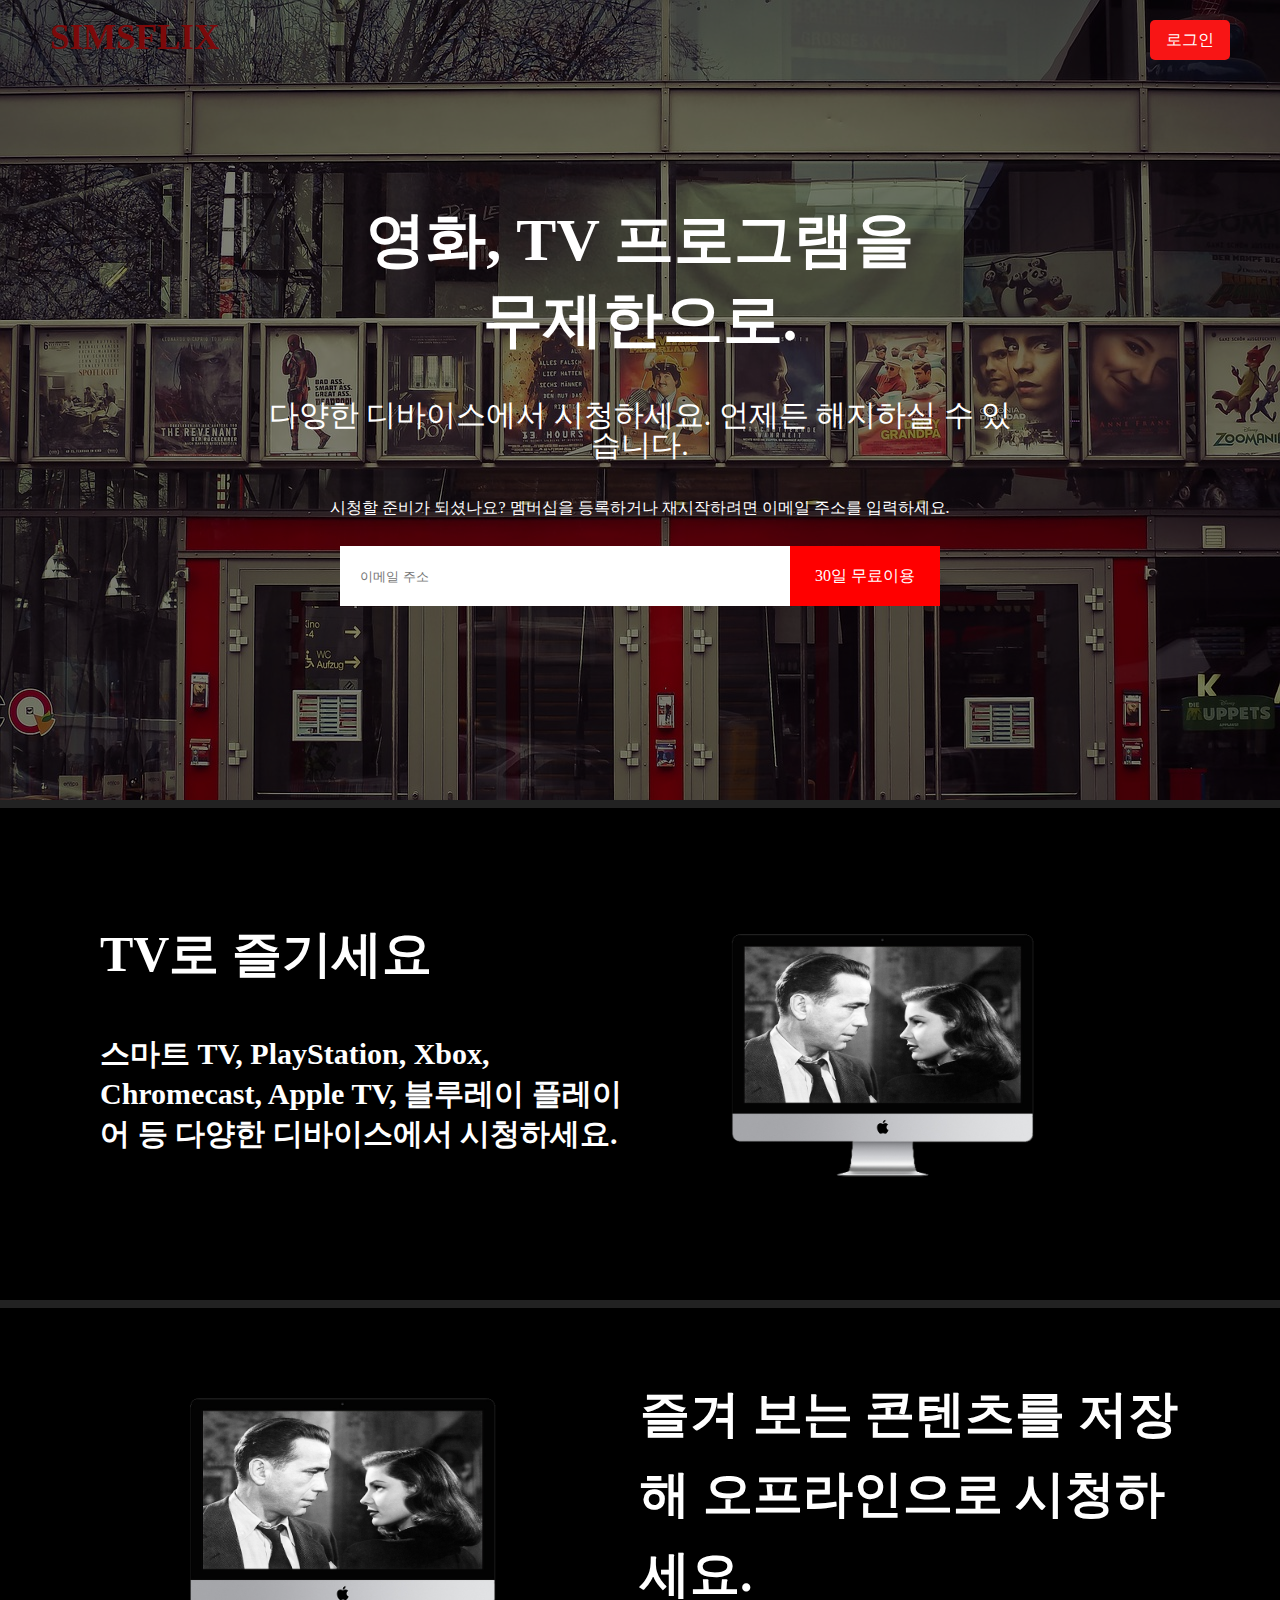
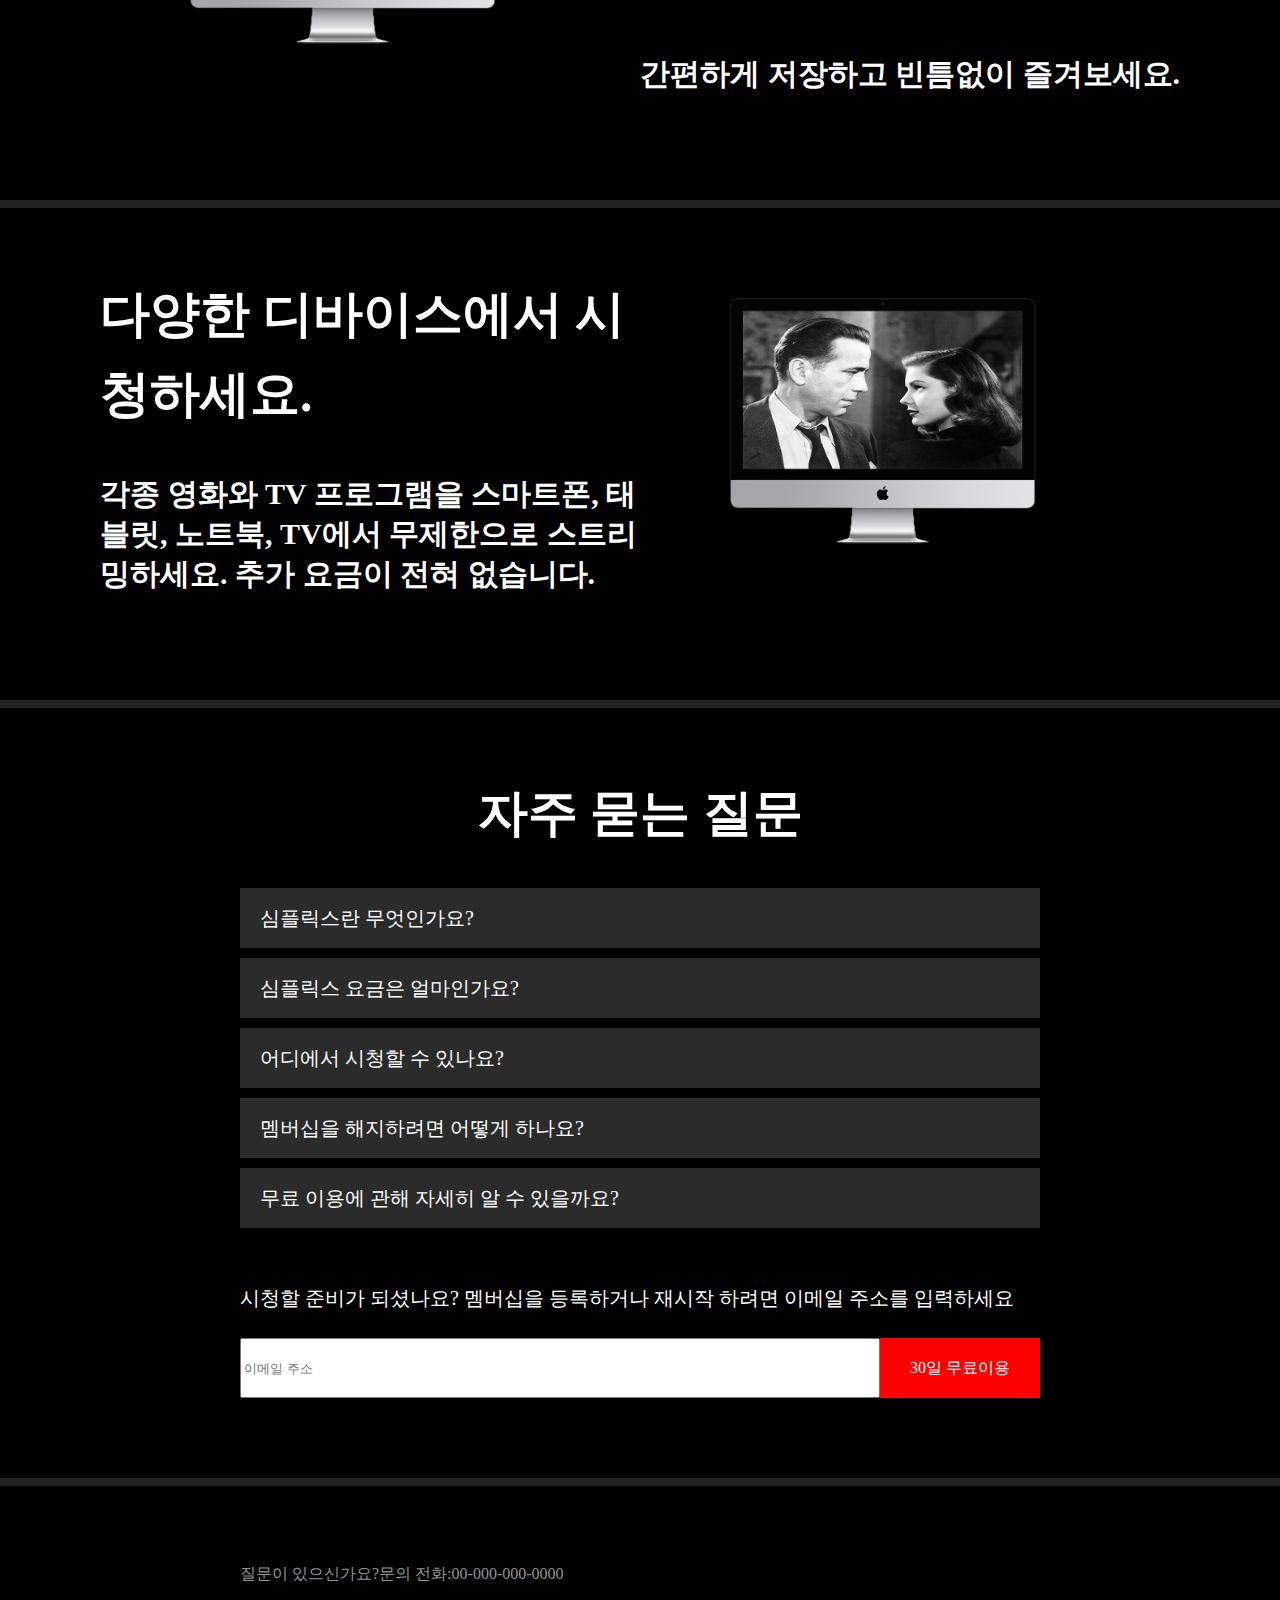
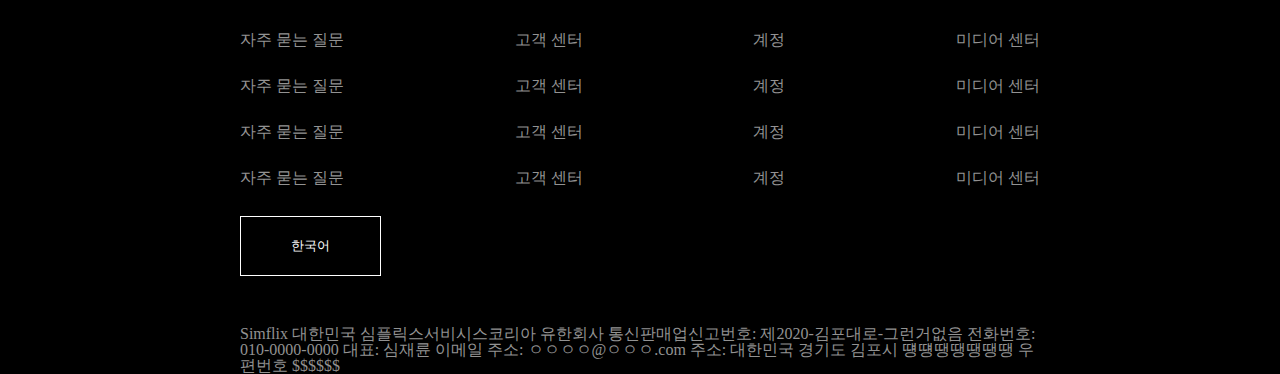
<file: index.html>
<!DOCTYPE html>
<html lang="en">
  <head>
    <meta charset="UTF-8" />
    <meta name="viewport" content="width=device-width, initial-scale=1.0" />
    <title>Simflix</title>
    <link rel="stylesheet" href="css/style.css" />
  </head>
  <body>
    <section id="section_one">
      <!--section one header-->
      <div class="one_header_box">
        <a href="index.html">
          <div class="one_header">
            SIMSFLIX
          </div>
        </a>
        <div class="one_header">
          <div class="one_header_login"><a href="login.html">로그인</a></div>
        </div>
      </div>
      <!--section one content-->
      <div class="one_content_box">
        <div class="one_content">
          영화, TV 프로그램을 무제한으로.
        </div>
        <div class="one_content">
          다양한 디바이스에서 시청하세요. 언제든 해지하실 수 있습니다.
        </div>
        <div class="one_content">
          시청할 준비가 되셨나요? 멤버십을 등록하거나 재시작하려면 이메일 주소를
          입력하세요.
          <div class="one_content_input_box">
            <input type="text" placeholder="이메일 주소" />
            <div class="one_content_sale">30일 무료이용</div>
          </div>
        </div>
      </div>
      <div class="section_one_opacity"></div>
    </section>
    <section id="section_two">
      <div class="two_content_box">
        <div class="two_content">
          <div class="two_content_text_box">
            <div class="two_content_text">TV로 즐기세요</div>
            <div class="two_content_text">
              스마트 TV, PlayStation, Xbox, Chromecast, Apple TV, 블루레이
              플레이어 등 다양한 디바이스에서 시청하세요.
            </div>
          </div>
        </div>
        <div class="two_content">
          <div class="two_content_img">
            <img src="img/asdf.png" alt="영화배우이미지" />
          </div>
        </div>
      </div>
    </section>
    <section id="section_three">
      <div class="three_content_box">
        <div class="three_content">
          <div class="three_content_img">
            <img src="img/asdf.png" alt="영화배우이미지" />
          </div>
        </div>
        <div class="three_content">
          <div class="three_content_text_box">
            <div class="three_content_text">
              즐겨 보는 콘텐츠를 저장해 오프라인으로 시청하세요.
            </div>
            <div class="three_content_text">
              간편하게 저장하고 빈틈없이 즐겨보세요.
            </div>
          </div>
        </div>
      </div>
    </section>
    <section id="section_four">
      <div class="four_content_box">
        <div class="four_content">
          <div class="four_content_text_box">
            <div class="four_content_text">다양한 디바이스에서 시청하세요.</div>
            <div class="four_content_text">
              각종 영화와 TV 프로그램을 스마트폰, 태블릿, 노트북, TV에서
              무제한으로 스트리밍하세요. 추가 요금이 전혀 없습니다.
            </div>
          </div>
        </div>
        <div class="four_content">
          <div class="four_content_img">
            <img src="img/asdf.png" alt="영화배우이미지" />
          </div>
        </div>
      </div>
    </section>
    <section id="section_five">
      <div class="five_content_box">
        <div class="five_content_title">자주 묻는 질문</div>
        <div class="five_content_tab_box">
          <div class="five_content">
            심플릭스란 무엇인가요?
            <div class="five_sub_content">
              Netflix를 클론코딩해본 사이트 입니다.
            </div>
          </div>
          <div class="five_content">
            심플릭스 요금은 얼마인가요?
            <div class="five_sub_content">
              Netflix를 클론코딩해본 사이트 입니다.
            </div>
          </div>
          <div class="five_content">
            어디에서 시청할 수 있나요?
            <div class="five_sub_content">
              Netflix를 클론코딩해본 사이트 입니다.
            </div>
          </div>
          <div class="five_content">
            멤버십을 해지하려면 어떻게 하나요?
            <div class="five_sub_content">
              Netflix를 클론코딩해본 사이트 입니다.
            </div>
          </div>
          <div class="five_content">
            무료 이용에 관해 자세히 알 수 있을까요?

            <div class="five_sub_content">
              Netflix를 클론코딩해본 사이트 입니다.
            </div>
          </div>
        </div>
        <div class="five_free">
          <div class="five_free_title">
            시청할 준비가 되셨나요? 멤버십을 등록하거나 재시작 하려면 이메일
            주소를 입력하세요
          </div>
          <div class="five_free_input_box">
            <input type="text" placeholder="이메일 주소" />
            <div class="five_free_sale">30일 무료이용</div>
          </div>
        </div>
      </div>
    </section>
    <footer>
      <div class="footer_box">
        <div class="footer_number">
          질문이 있으신가요?문의 전화:00-000-000-0000
        </div>
        <div class="footer_text_box">
          <div class="footer_text">자주 묻는 질문</div>
          <div class="footer_text">고객 센터</div>
          <div class="footer_text">계정</div>
          <div class="footer_text">미디어 센터</div>
        </div>
        <div class="footer_text_box">
          <div class="footer_text">자주 묻는 질문</div>
          <div class="footer_text">고객 센터</div>
          <div class="footer_text">계정</div>
          <div class="footer_text">미디어 센터</div>
        </div>
        <div class="footer_text_box">
          <div class="footer_text">자주 묻는 질문</div>
          <div class="footer_text">고객 센터</div>
          <div class="footer_text">계정</div>
          <div class="footer_text">미디어 센터</div>
        </div>
        <div class="footer_text_box">
          <div class="footer_text">자주 묻는 질문</div>
          <div class="footer_text">고객 센터</div>
          <div class="footer_text">계정</div>
          <div class="footer_text">미디어 센터</div>
        </div>
        <div class="footer_language">
          <button type="button">한국어</button>
        </div>
        <div class="footer_copy">
          Simflix 대한민국 심플릭스서비시스코리아 유한회사 통신판매업신고번호:
          제2020-김포대로-그런거없음 전화번호: 010-0000-0000 대표: 심재륜 이메일
          주소: ㅇㅇㅇㅇ@ㅇㅇㅇ.com 주소: 대한민국 경기도 김포시 떙떙땡땡땡땡땡
          우편번호 $$$$$$
        </div>
      </div>
    </footer>
    <script src="js/jquery-1.12.3.js"></script>
    <script src="js/index.js"></script>
    <script></script>
  </body>
</html>
</file>
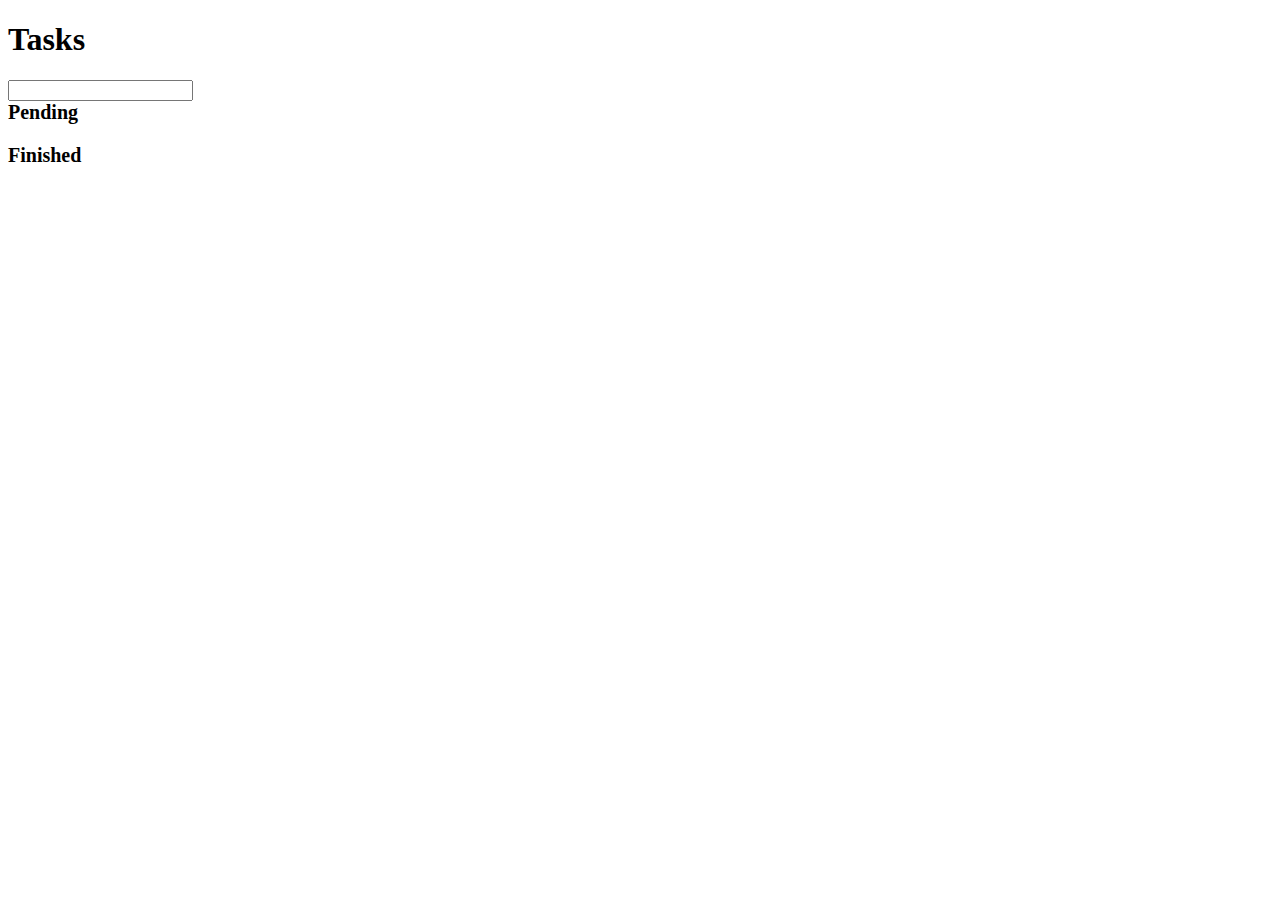
<file: 0811/index.html>
<!DOCTYPE html>
<html>
  <head>
    <title>Parcel Sandbox</title>
    <meta charset="UTF-8" />
    <link rel="stylesheet" href="style.css" />
  </head>
  <body>
    <h1>Tasks</h1>
    <form class="js-form"><input type="text" /></form>
    <ul class="js-ul">
      Pending
    </ul>
    <ul class="js-finish-ul">
      Finished
    </ul>
    <script src="index.js"></script>
  </body>
</html>
</file>
<file: 0811/style.css>
ul {
  list-style: none;
  margin: 0;
  padding: 0;
  font-size: 20px;
  font-weight: bold;
  margin-bottom: 20px;
}
</file>
<file: css/style.css>
@import "reset.css";
@import "style.css";
@import "index.css";
@import "login.css";

html {
  font-size: 10px;
}

body {
  font-size: 1.6rem;
}

* {
  box-sizing: border-box;
}

a {
  text-decoration: none;
  color: #fff;
}
</file>
